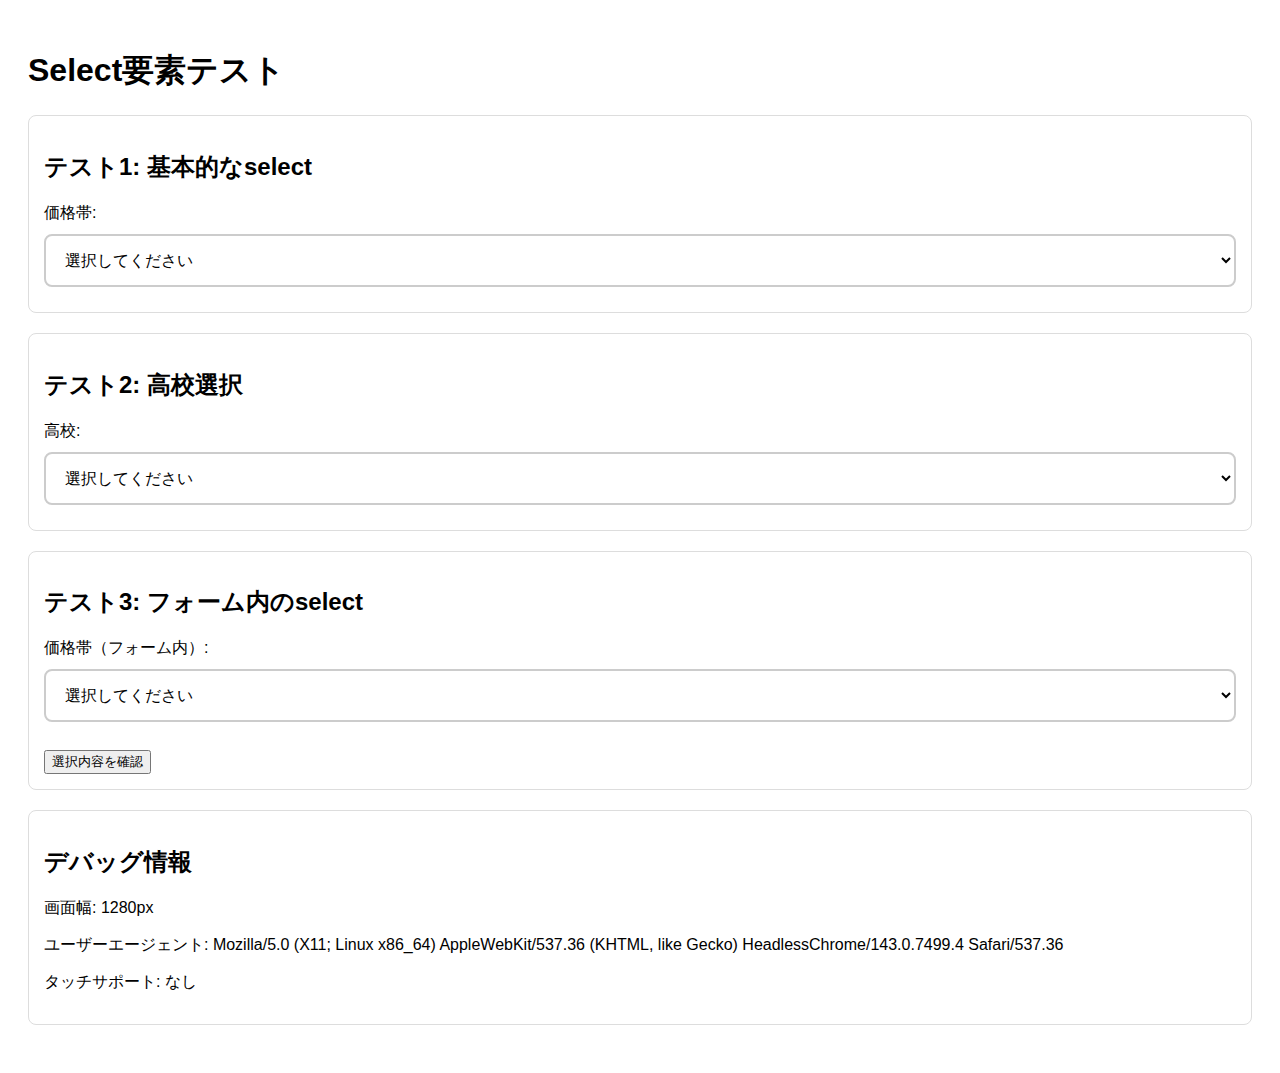
<file: templates/select_test.html>
<!DOCTYPE html>
<html lang="ja">
<head>
    <meta charset="UTF-8">
    <meta name="viewport" content="width=device-width, initial-scale=1.0">
    <title>Select Test</title>
    <style>
        body {
            font-family: Arial, sans-serif;
            padding: 20px;
        }
        
        select {
            width: 100%;
            padding: 15px;
            font-size: 16px;
            border: 2px solid #ccc;
            border-radius: 8px;
            margin: 10px 0;
            background: white;
        }
        
        /* モバイルで確実にネイティブスタイルを使用 */
        @media (max-width: 768px) {
            select {
                -webkit-appearance: menulist !important;
                -moz-appearance: menulist !important;
                appearance: menulist !important;
                background-image: none !important;
                z-index: 9999 !important;
                position: relative !important;
            }
        }
        
        .test-section {
            margin: 20px 0;
            padding: 15px;
            border: 1px solid #ddd;
            border-radius: 8px;
        }
    </style>
</head>
<body>
    <h1>Select要素テスト</h1>
    
    <div class="test-section">
        <h2>テスト1: 基本的なselect</h2>
        <label>価格帯:</label>
        <select name="price_test">
            <option value="">選択してください</option>
            <option value="500">〜500円</option>
            <option value="1000">〜1000円</option>
            <option value="2000">〜2000円</option>
            <option value="5000">5000円以上</option>
        </select>
    </div>
    
    <div class="test-section">
        <h2>テスト2: 高校選択</h2>
        <label>高校:</label>
        <select name="school_test">
            <option value="">選択してください</option>
            <option value="甲府第一高等学校">甲府第一高等学校</option>
            <option value="甲府西高等学校">甲府西高等学校</option>
            <option value="甲府南高等学校">甲府南高等学校</option>
            <option value="甲府東高等学校">甲府東高等学校</option>
        </select>
    </div>
    
    <div class="test-section">
        <h2>テスト3: フォーム内のselect</h2>
        <form>
            <label>価格帯（フォーム内）:</label>
            <select name="price_form">
                <option value="">選択してください</option>
                <option value="500">〜500円</option>
                <option value="1000">〜1000円</option>
                <option value="2000">〜2000円</option>
            </select>
            
            <br><br>
            
            <button type="button" onclick="alert('選択された値: ' + document.querySelector('[name=price_form]').value)">
                選択内容を確認
            </button>
        </form>
    </div>
    
    <div class="test-section">
        <h2>デバッグ情報</h2>
        <p>画面幅: <span id="screen-width"></span>px</p>
        <p>ユーザーエージェント: <span id="user-agent"></span></p>
        <p>タッチサポート: <span id="touch-support"></span></p>
    </div>

    <script>
        // デバッグ情報表示
        document.getElementById('screen-width').textContent = window.innerWidth;
        document.getElementById('user-agent').textContent = navigator.userAgent;
        document.getElementById('touch-support').textContent = 'ontouchstart' in window ? 'あり' : 'なし';
        
        // select要素のイベント監視
        document.querySelectorAll('select').forEach((select, index) => {
            console.log(`Select ${index} ready:`, select);
            
            ['touchstart', 'touchend', 'mousedown', 'mouseup', 'focus', 'blur', 'change'].forEach(eventType => {
                select.addEventListener(eventType, function(e) {
                    console.log(`${eventType} on select ${index}:`, e.target.name, 'Value:', e.target.value);
                });
            });
        });
        
        // 画面タップ監視
        document.addEventListener('click', function(e) {
            console.log('Click on:', e.target.tagName, e.target);
        });
    </script>
</body>
</html>
</file>
